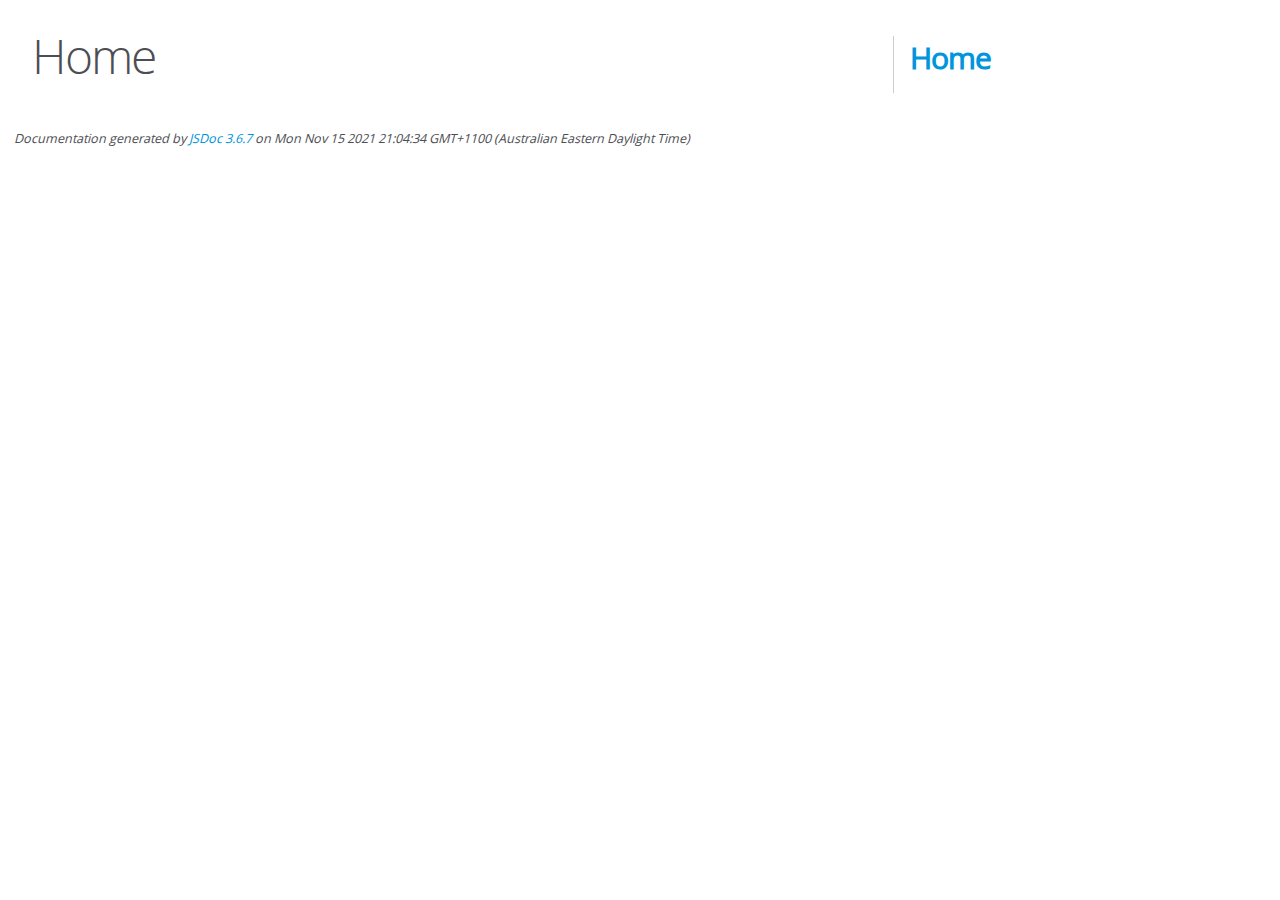
<file: ClientSideScriptingAssessmentShuoweiLi/out/index.html>
<!DOCTYPE html>
<html lang="en">
<head>
    <meta charset="utf-8">
    <title>JSDoc: Home</title>

    <script src="scripts/prettify/prettify.js"> </script>
    <script src="scripts/prettify/lang-css.js"> </script>
    <!--[if lt IE 9]>
      <script src="//html5shiv.googlecode.com/svn/trunk/html5.js"></script>
    <![endif]-->
    <link type="text/css" rel="stylesheet" href="styles/prettify-tomorrow.css">
    <link type="text/css" rel="stylesheet" href="styles/jsdoc-default.css">
</head>

<body>

<div id="main">

    <h1 class="page-title">Home</h1>

    



    


    <h3> </h3>










    









</div>

<nav>
    <h2><a href="index.html">Home</a></h2>
</nav>

<br class="clear">

<footer>
    Documentation generated by <a href="https://github.com/jsdoc/jsdoc">JSDoc 3.6.7</a> on Mon Nov 15 2021 21:04:34 GMT+1100 (Australian Eastern Daylight Time)
</footer>

<script> prettyPrint(); </script>
<script src="scripts/linenumber.js"> </script>
</body>
</html>
</file>
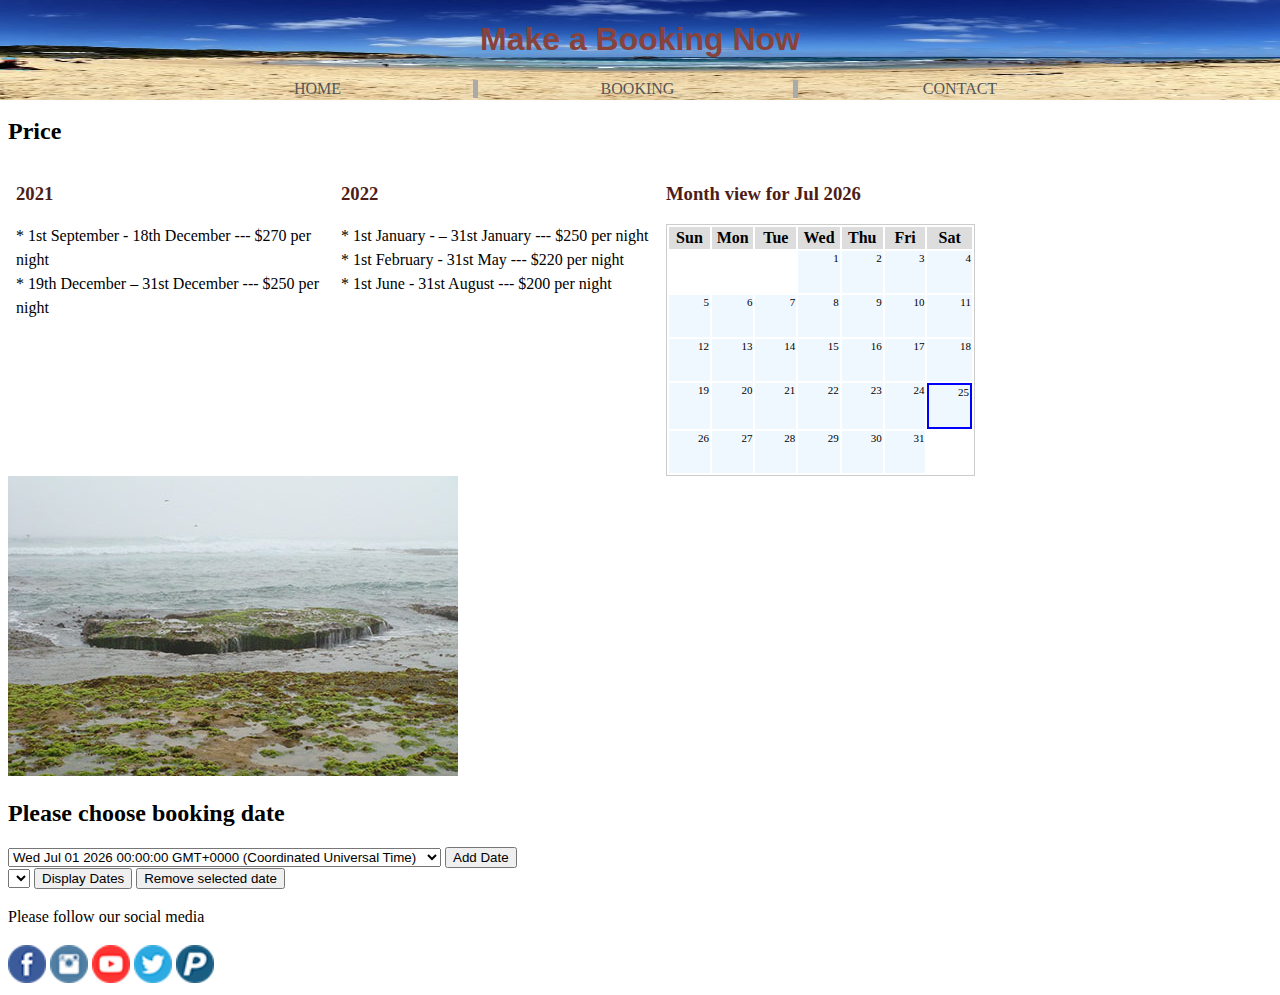
<file: ClientSideScriptingAssessmentShuoweiLi/BookingPage.html>
﻿<!DOCTYPE html>
<html>

<head>
    <meta charset="utf-8" />
    <link rel="stylesheet" type="text/css" href="Scenario.css" />
    <title>BookingPage</title>
    <style>
        article {
            display: flex;
        }
    </style>
    <style>
        body {
            width: 320;
            height: 480;
            margin: 20, auto;
        }

        #calWrapper {
            width: 100%;
            margin: 0 5;
            border: 1px solid #ccc;
        }

        .dayCell {
            width: 40px;
            height: 40px;
            font-size: 11px;
            vertical-align: top;
            text-align: right;
            background-color: aliceblue;
        }

        .dayHeader {
            width: 40px;
            height: 20px;
            background-color: #ddd;
        }

        .today {
            border: 2px solid blue;
        }

        .picked {
            border: 2px solid red;
        }
    </style>
</head>

<body>
    <div>
        <header>
            <h1>Make a Booking Now</h1>
        </header>
    </div>
    <header>
        <nav>
            <ul>
                <li id="homePageLink"><a href="homePage.html">Home</a></li>
                <li id="BookingPageLink"><a href="BookingPage.html">Booking</a></li>
                <li id="ContactPagetPageLink"><a href="ContactPage.html">Contact</a></li>
            </ul>
        </nav>
    </header>

    <div>
        <h2>Price</h2>
        <div class="quarter">
            <h3>
                2021
            </h3>
            <p>
                * 1st September - 18th December --- $270 per night <br />
                * 19th December – 31st December --- $250 per night <br />
            </p>
        </div>
        <div class="quarter">
            <h3>2022 </h3>
            <p>
                * 1st January - – 31st January --- $250 per night <br />
                * 1st February - 31st May --- $220 per night <br />
                * 1st June - 31st August --- $200 per night <br />
            </p>
        </div>
        <div class="quarter">
            <h3>Month view for <span id="dateHolder" /></h3>

            <table id="calWrapper">
            </table>
        </div>
        <div>
            <img src="wwwroot/image/ocean_beach_2.jpg" alt="choose us">
        </div>
        <div>
            <h2>Please choose booking date</h2>

            <select id="myDropdown"></select>
            <button onclick="addDate()">Add Date</button>
            <br />
            <select id="myDropdown2"></select>
            <button onclick="displayDates()">Display Dates</button>
            <button onclick="removeDate()">Remove selected date</button>
            <p id="demo"></p>
        </div>

    </div>
    <script type="text/javascript">function replyClick(clicked_id) {
            var ele = document.getElementById(clicked_id);
            if (ele.classList.contains('picked')) {
                ele.classList.remove("picked")
            } else {
                ele.classList.add("picked")
            }
        }

        (function () {
            var today = new Date();
            var month, day, year, firstDay;
            month = today.getMonth();
            day = today.getDate();
            year = today.getFullYear();

            firstDay = new Date(year, month, 1);

            var months = ["Jan", "Feb", "Mar", "Apr", "May", "Jun", "Jul", "Aug", "Sep", "Oct", "Nov", "Dec"];
            var days = ["Sun", "Mon", "Tue", "Wed", "Thu", "Fri", "Sat"];

            function displayDate() {
                var holder = document.getElementById("dateHolder");
                holder.innerText = months[month] + ' ' + year;
            }

            function createDayHeaders() {
                var wrapper = document.getElementById("calWrapper");
                var row = document.createElement("tr");
                for (var i = 0; i < days.length; i++) {
                    var el = document.createElement("th");
                    el.setAttribute("class", "dayHeader");
                    el.innerText = days[i];
                    row.appendChild(el);
                }
                wrapper.appendChild(row);
            }



            function createDayCells() {
                var dayOne = firstDay.getDay();
                var iDay = 0;
                var wrapper = document.getElementById("calWrapper");
                var lastDay = new Date(year, month + 1, 0).getDate();

                j = 0;
                while (iDay < lastDay) {
                    var row = document.createElement("tr");

                    for (var i = 0; i < days.length; i++) {

                        var el = document.createElement("td");

                        if (dayOne === i || iDay > 0) {
                            if (day === iDay)
                                el.setAttribute("class", "dayCell today");
                            else
                                el.setAttribute("class", "dayCell");
                            el.setAttribute("id", "day" + j);
                            el.setAttribute("onClick", "replyClick(this.id)");

                            if (iDay < lastDay)
                                iDay++;
                            else
                                break;
                            el.innerText = iDay;
                        }
                        row.appendChild(el);
                        j++;
                    }
                    wrapper.appendChild(row);
                }

            }

            displayDate(today);
            createDayHeaders();
            createDayCells();
        })();</script>
    <script type="text/javascript" src="BookingJs.js"></script>
    <footer>
        <p id="end">Please follow our social media</p>
        <img src="wwwroot/image/facebook_small.png" alt="Facebook" style="width:3%" />
        <img src="wwwroot/image/instagram_small.png" alt="Instagram" style="width:3%" />
        <img src="wwwroot/image/youtube-variation_small.png" alt="youtube" style="width:3%" />
        <img src="wwwroot/image/twitter_small.png" alt="twitter" style="width:3%" />
        <img src="wwwroot/image/paypal_small.png" alt="paypal" style="width:3%" />
    </footer>

</body>

</html>
</file>
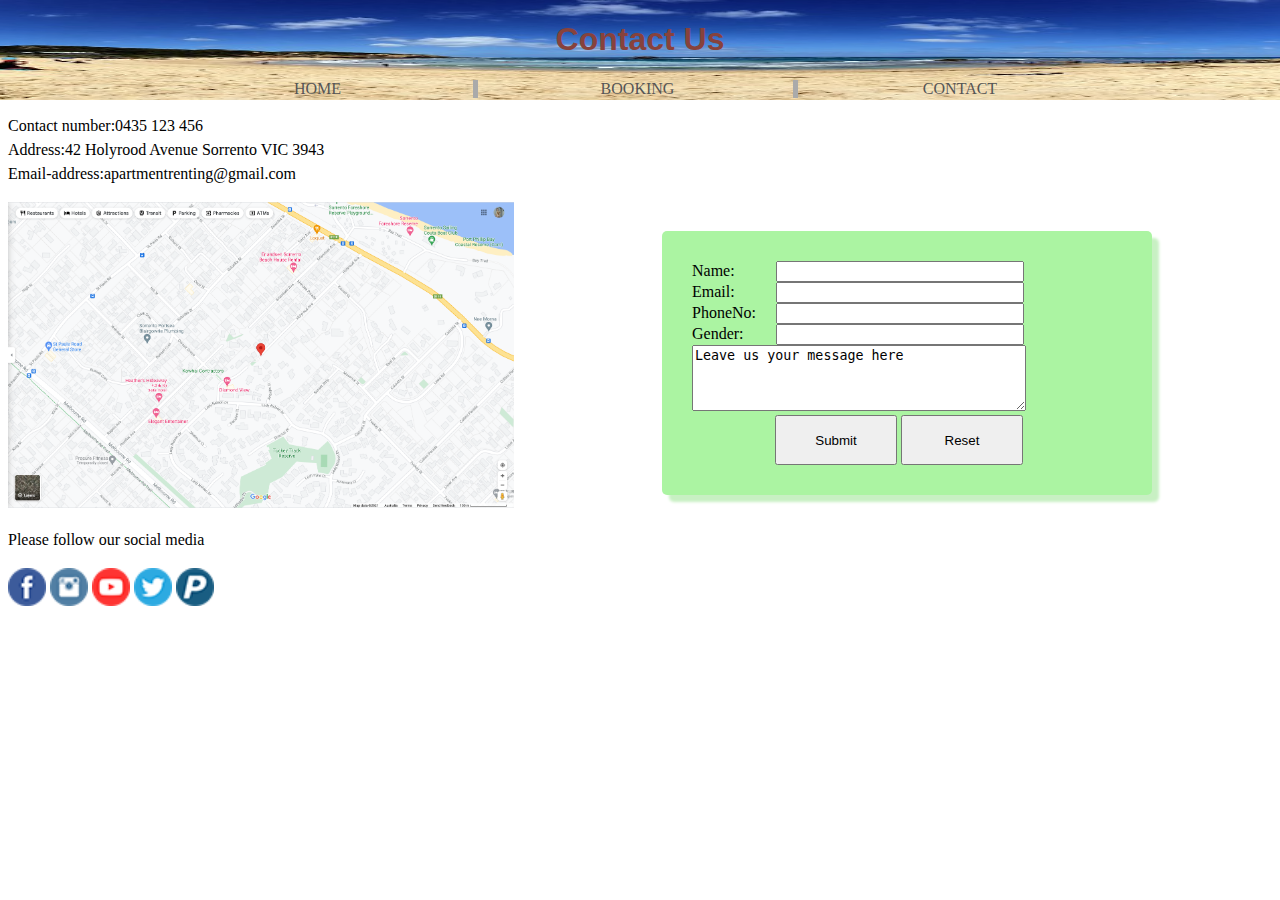
<file: ClientSideScriptingAssessmentShuoweiLi/ContactPage.html>
﻿<!DOCTYPE html>
<html>

<head>
    <meta charset="utf-8" />
    <link rel="stylesheet" type="text/css" href="Scenario.css" />
    <title>contact Page</title>
    <style>

        form {
            float: right;
            position: absolute;
            right: 10%;
            bottom: 45%;
        }

        form {
            width: 430px;
            margin: 0 auto;
            background-color: #abf4a2;
            border：10px;
            border-radius: 5px;
            padding: 30px;
            box-shadow: 7px 7px 3px #c8f0c3;
        }

        label {
            display: inline-block;
            width: 80px;
        }

        input {
            width: 240px;
        }

            input[type=submit],
            input[type=reset] {
                width: 122px;
                height: 50px;
            }

            input[type=submit] {
                margin-left: 83px;
            }

            input:focus {
                background-color: #e0f4f3;
            }
    </style>
</head>

<body>
    <div>
        <header>
            <h1>Contact Us</h1>
        </header>
    </div>
    <header>
        <nav>

            <ul>
                <li id="homePageLink"><a href="homePage.html">Home</a></li>
                <li id="BookingPageLink"><a href="BookingPage.html">Booking</a></li>
                <li id="ContactPagetPageLink"><a href="ContactPage.html">Contact</a></li>
            </ul>

        </nav>
    </header>

    <p id="p1">
        Contact number:0435 123 456<br />Address:42 Holyrood Avenue Sorrento VIC
        3943<br />Email-address:apartmentrenting@gmail.com
    </p>
    <img src="wwwroot/image/Address.png" alt="map" style="width:40%">

    
    <form action="ThankyouPage.html" method="get" id="contactForm">
        <label id="lblName" for="txtName">Name:</label>
        <input id="txtName" type="text" class="valid" /><span id="txtName_Help"></span>
        <br />
        <label id="lblEmail" for="txtEmail">Email:</label>
        <input id="txtEmail" type="text" class="valid" /><span id="txtEmail_Help"></span>
        <br />
        <label id="lblPhone" for="txtPhone">PhoneNo:</label>
        <input id="txtPhone" type="text" class="valid" /><span id="txtPhone_Help"></span>
        <br />
        <label for="txtGender">Gender:</label>
        <input id="txtGender" type="text" list="Gender" /><span id="txtGender_Help"></span>
        <datalist id="Gender">
            <option value="Male"></option>
            <option value="Female"></option>
        </datalist>
        <br />
        
        <textarea id="txtLeaveMes" rows="4" cols="39" name="comment">Leave us your message here</textarea><span id="txtLeaveMes_Help"></span><br />

        <input type="submit" />
        <input type="reset" />
    </form>
    <script type="text/javascript" src="ValidateJs.js"></script>
    <footer>
        <p id="end">Please follow our social media</p>
        <img src="wwwroot/image/facebook_small.png" alt="Facebook" style="width:3%" />
        <img src="wwwroot/image/instagram_small.png" alt="Instagram" style="width:3%" />
        <img src="wwwroot/image/youtube-variation_small.png" alt="youtube" style="width:3%" />
        <img src="wwwroot/image/twitter_small.png" alt="twitter" style="width:3%" />
        <img src="wwwroot/image/paypal_small.png" alt="paypal" style="width:3%" />
    </footer>
</body>

</html>
</file>
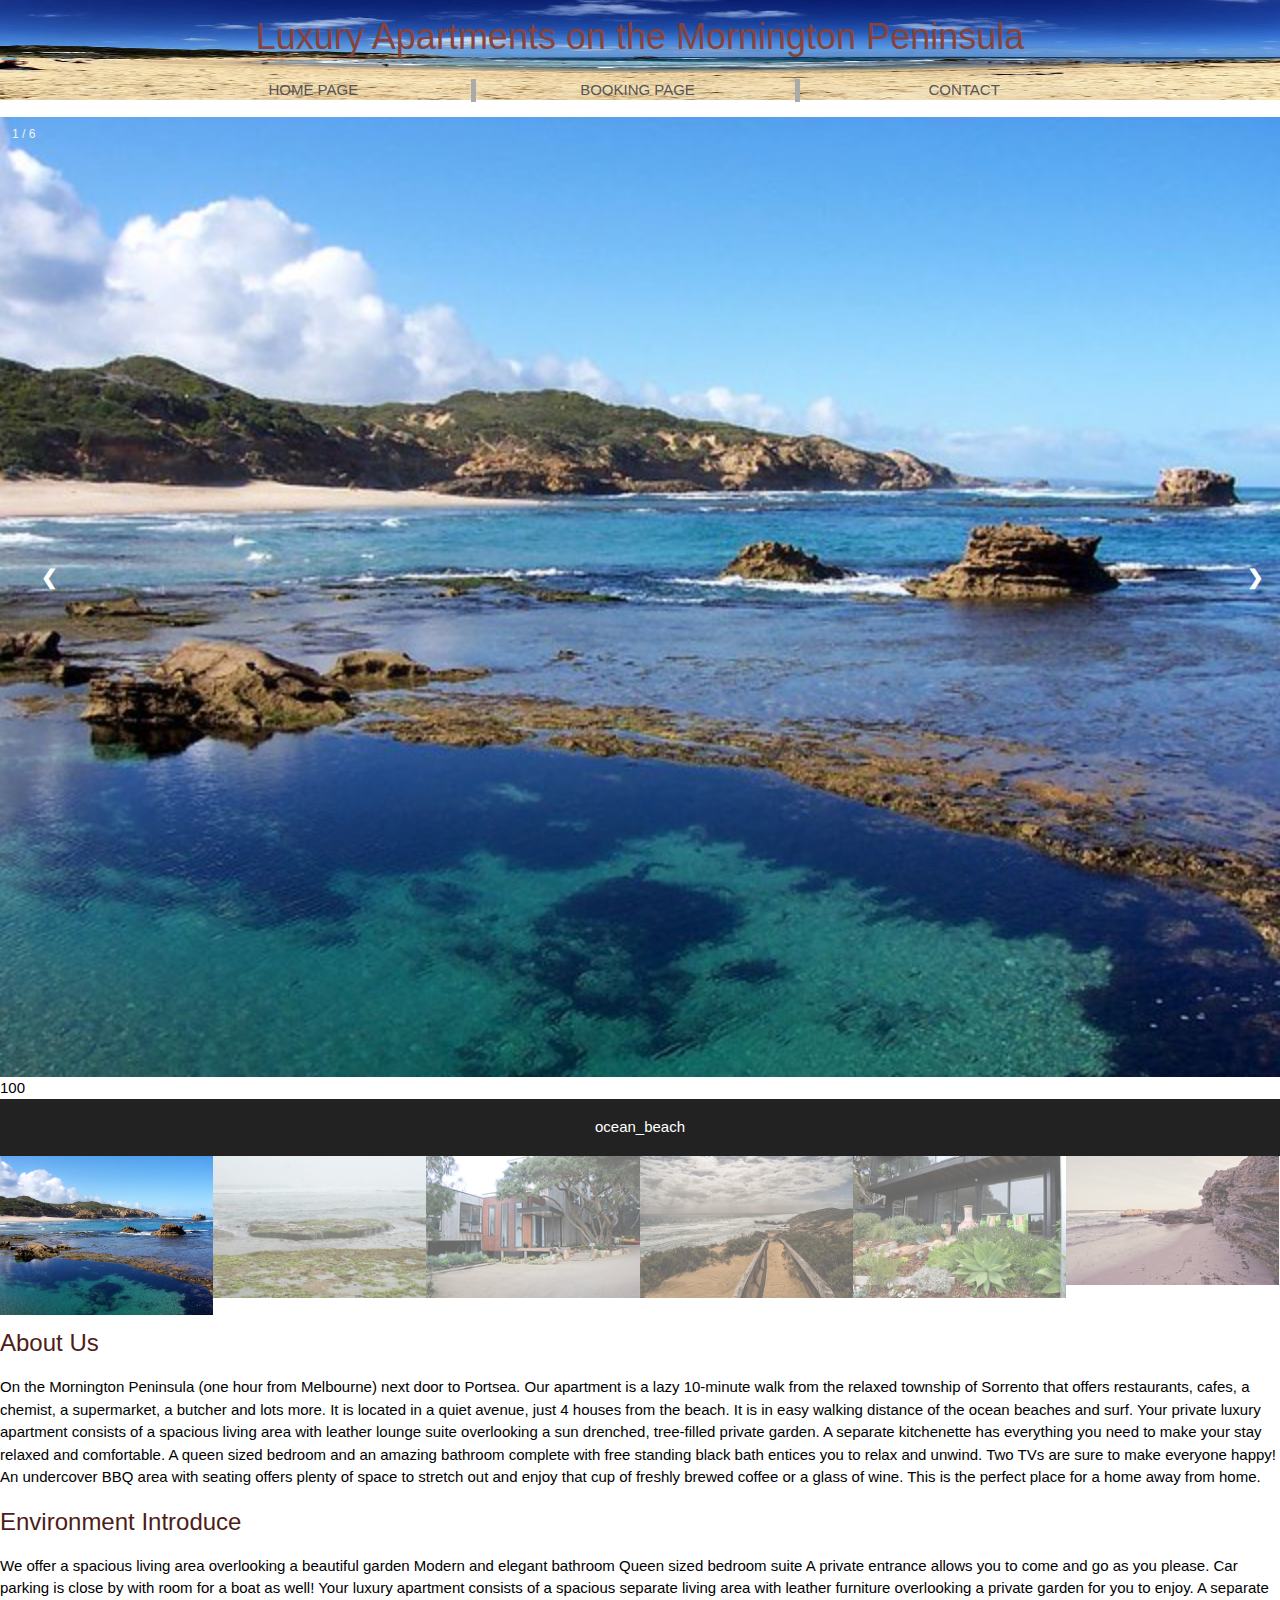
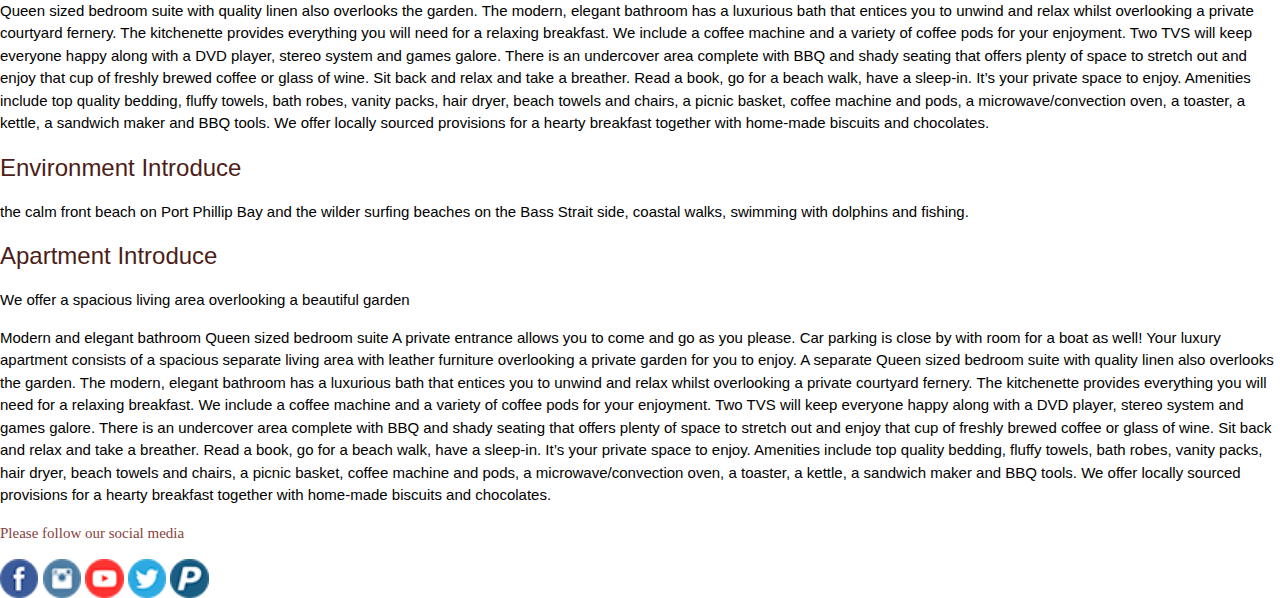
<file: ClientSideScriptingAssessmentShuoweiLi/HomePage.html>
﻿<!DOCTYPE html>
<html lang="en">
<head>
    <meta charset="utf-8" />
    <title>HomePage</title>
    <link rel="stylesheet" type="text/css" href="Scenario.css" />
    <link rel="stylesheet" type="text/css" href="https://www.w3schools.com/w3css/4/w3.css" />
    <link rel="stylesheet" type="text/css" href="SlideshowGalleryCss.css"/>
    
    <style>
        body {
        }
        #end {
            font-family: trial;
            color: #87423c;
            
        }
        <footer>{
            clear :left;
        }
        h1 {
            text-align: center;
            color: #87423c;
        }
    </style>

</head>
<body>

    <div>
        <header>
            <h1>Luxury Apartments on the Mornington Peninsula</h1>
        </header>
    </div>
    <header>
        <nav>

            <ul>
                <li id="homePageLink"><a href="homePage.html">Home page</a></li>
                <li id="BookingPageLink"><a href="BookingPage.html">Booking Page</a></li>
                <li id="ContactPagetPageLink"><a href="ContactPage.html">Contact</a></li>
            </ul>

        </nav>
    </header>
    <div class="container">

        <!-- Full-width images with number text -->
        <div class="mySlides">
            <div class="numbertext">1 / 6</div>
            <img src="wwwroot/image/ocean_beach3.jpg" alt="choose us" style="width:100%">
        </div>

        <div class="mySlides">
            <div class="numbertext">2 / 6</div>
            <img src="wwwroot/image/ocean_beach_2.jpg" alt="choose us" style="width: 100%">
        </div>

        <div class="mySlides">
            <div class="numbertext">3 / 6</div>
            <img src="wwwroot/image/apartment_front.jpg" alt="choose us" style="width: 100% ">
        </div>

        <div class="mySlides">
            <div class="numbertext">4 / 6</div>
            <img src="wwwroot/image/back_beach_sorrento.jpg" alt="choose us" style="width: 100% ">
        </div>100

        <div class="mySlides">
            <div class="numbertext">5 / 6</div>
            <img src="wwwroot/image/apartment_garden.jpg" alt="choose us" style="width: 100% ">
        </div>

        <div class="mySlides">
            <div class="numbertext">6 / 6</div>
            <img src="wwwroot/image/ocean_beach.jpg" alt="choose us" style="width: 100%">
        </div>

        <!-- Next and previous buttons -->
        <a class="prev" onclick="plusSlides(-1)">&#10094;</a>
        <a class="next" onclick="plusSlides(1)">&#10095;</a>

        <!-- Image text -->
        <div class="caption-container">
            <p id="caption"></p>
        </div>

        <!-- Thumbnail images -->
        <div class="row">
            <div class="column">
                <img class="demo cursor" src="wwwroot/image/ocean_beach3.jpg" style="width:100%" onclick="currentSlide(1)" alt="ocean_beach">
            </div>
            <div class="column">
                <img class="demo cursor" src="wwwroot/image/ocean_beach_2.jpg" style="width:100%" onclick="currentSlide(2)" alt="ocean_beach">
            </div>
            <div class="column">
                <img class="demo cursor" src="wwwroot/image/apartment_front.jpg" style="width:100%" onclick="currentSlide(3)" alt="apartment_front">
            </div>
            <div class="column">
                <img class="demo cursor" src="wwwroot/image/back_beach_sorrento.jpg" style="width:100%" onclick="currentSlide(4)" alt="back_beach_sorrento">
            </div>
            <div class="column">
                <img class="demo cursor" src="wwwroot/image/apartment_garden.jpg" style="width:100%" onclick="currentSlide(5)" alt="apartment_garden">
            </div>
            <div class="column">
                <img class="demo cursor" src="wwwroot/image/ocean_beach.jpg" style="width:100%" onclick="currentSlide(6)" alt="ocean_beach">
            </div>
        </div>
    </div>
    <div>
        <h3>
            About Us
        </h3>
        <p>
            On the Mornington Peninsula (one hour from Melbourne) next door to Portsea.
            Our apartment is a lazy 10-minute walk from the relaxed township of Sorrento that offers restaurants, cafes, a chemist, a supermarket, a butcher and lots more. It is located in a quiet avenue, just 4 houses from the beach. It is in easy walking distance of the ocean beaches and surf.
            Your private luxury apartment consists of a spacious living area with leather lounge suite overlooking a sun drenched, tree-filled private garden.
            A separate kitchenette has everything you need to make your stay relaxed and comfortable. A queen sized bedroom and an amazing bathroom complete with free standing black bath entices you to relax and unwind.
            Two TVs are sure to make everyone happy!  An undercover BBQ area with seating offers plenty of space to stretch out and enjoy that cup of freshly brewed coffee or a glass of wine.
            This is the perfect place for a home away from home.

        </p>
    </div>
    <div>
        <h3>
            Environment Introduce
        </h3>
        <p>
            We offer a spacious living area overlooking a beautiful garden

            Modern and elegant bathroom
            Queen sized bedroom suite
            A private entrance allows you to come and go as you please.
            Car parking is close by with room for a boat as well!
            Your luxury apartment consists of a spacious separate living area with leather furniture overlooking a private garden for you to enjoy.
            A separate Queen sized bedroom suite with quality linen also overlooks the garden. The modern, elegant bathroom has a luxurious bath that entices you to unwind and relax whilst overlooking a private courtyard fernery.
            The kitchenette provides everything you will need for a relaxing breakfast. We include a coffee machine and a variety of coffee pods for your enjoyment. Two TVS will keep everyone happy along with a DVD player, stereo system and games galore.
            There is an undercover area complete with BBQ and shady seating that offers plenty of space to stretch out and enjoy that cup of freshly brewed coffee or glass of wine.
            Sit back and relax and take a breather. Read a book, go for a beach walk, have a sleep-in. It’s your private space to enjoy.
            Amenities include top quality bedding, fluffy towels, bath robes, vanity packs, hair dryer, beach towels and chairs, a picnic basket, coffee machine and pods, a microwave/convection oven, a toaster, a kettle, a sandwich maker and BBQ tools.
            We offer locally sourced provisions for a hearty breakfast together with home-made biscuits and chocolates.
        </p>
    </div>
    <div>
        <h3>
            Environment Introduce
        </h3>
        <p>
            the calm front beach on Port Phillip Bay and the wilder surfing beaches on the Bass Strait side, coastal walks, swimming with dolphins and fishing.
        </p>
    </div>
    <div>
        <h3>
            Apartment Introduce
        </h3>
        <p>
            We offer a spacious living area overlooking a beautiful garden
        </p>
    </div>
    <div>
    Modern and elegant bathroom
    Queen sized bedroom suite
    A private entrance allows you to come and go as you please.
    Car parking is close by with room for a boat as well!
    Your luxury apartment consists of a spacious separate living area with leather furniture overlooking a private garden for you to enjoy.
    A separate Queen sized bedroom suite with quality linen also overlooks the garden. The modern, elegant bathroom has a luxurious bath that entices you to unwind and relax whilst overlooking a private courtyard fernery.
    The kitchenette provides everything you will need for a relaxing breakfast. We include a coffee machine and a variety of coffee pods for your enjoyment. Two TVS will keep everyone happy along with a DVD player, stereo system and games galore.
    There is an undercover area complete with BBQ and shady seating that offers plenty of space to stretch out and enjoy that cup of freshly brewed coffee or glass of wine.
    Sit back and relax and take a breather. Read a book, go for a beach walk, have a sleep-in. It’s your private space to enjoy.
    Amenities include top quality bedding, fluffy towels, bath robes, vanity packs, hair dryer, beach towels and chairs, a picnic basket, coffee machine and pods, a microwave/convection oven, a toaster, a kettle, a sandwich maker and BBQ tools.
    We offer locally sourced provisions for a hearty breakfast together with home-made biscuits and chocolates.  
    
    </div>
        <script>var slideIndex = 1;
            showSlides(slideIndex);

            // Next/previous controls
            function plusSlides(n) {
                showSlides(slideIndex += n);
            }

            // Thumbnail image controls
            function currentSlide(n) {
                showSlides(slideIndex = n);
            }

            function showSlides(n) {
                var i;
                var slides = document.getElementsByClassName("mySlides");
                var dots = document.getElementsByClassName("demo");
                var captionText = document.getElementById("caption");
                if (n > slides.length) { slideIndex = 1 }
                if (n < 1) { slideIndex = slides.length }
                for (i = 0; i < slides.length; i++) {
                    slides[i].style.display = "none";
                }
                for (i = 0; i < dots.length; i++) {
                    dots[i].className = dots[i].className.replace(" active", "");
                }
                slides[slideIndex - 1].style.display = "block";
                dots[slideIndex - 1].className += " active";
                captionText.innerHTML = dots[slideIndex - 1].alt;
            }</script>
    </div>

    <footer>
        <p id="end">Please follow our social media</p>
        <img src="wwwroot/image/facebook_small.png" alt="Facebook" style="width:3%" />
        <img src="wwwroot/image/instagram_small.png" alt="Instagram" style="width:3%" />
        <img src="wwwroot/image/youtube-variation_small.png" alt="youtube" style="width:3%" />
        <img src="wwwroot/image/twitter_small.png" alt="twitter" style="width:3%" />
        <img src="wwwroot/image/paypal_small.png" alt="paypal" style="width:3%" />
    </footer>
</body>
</html>
</file>
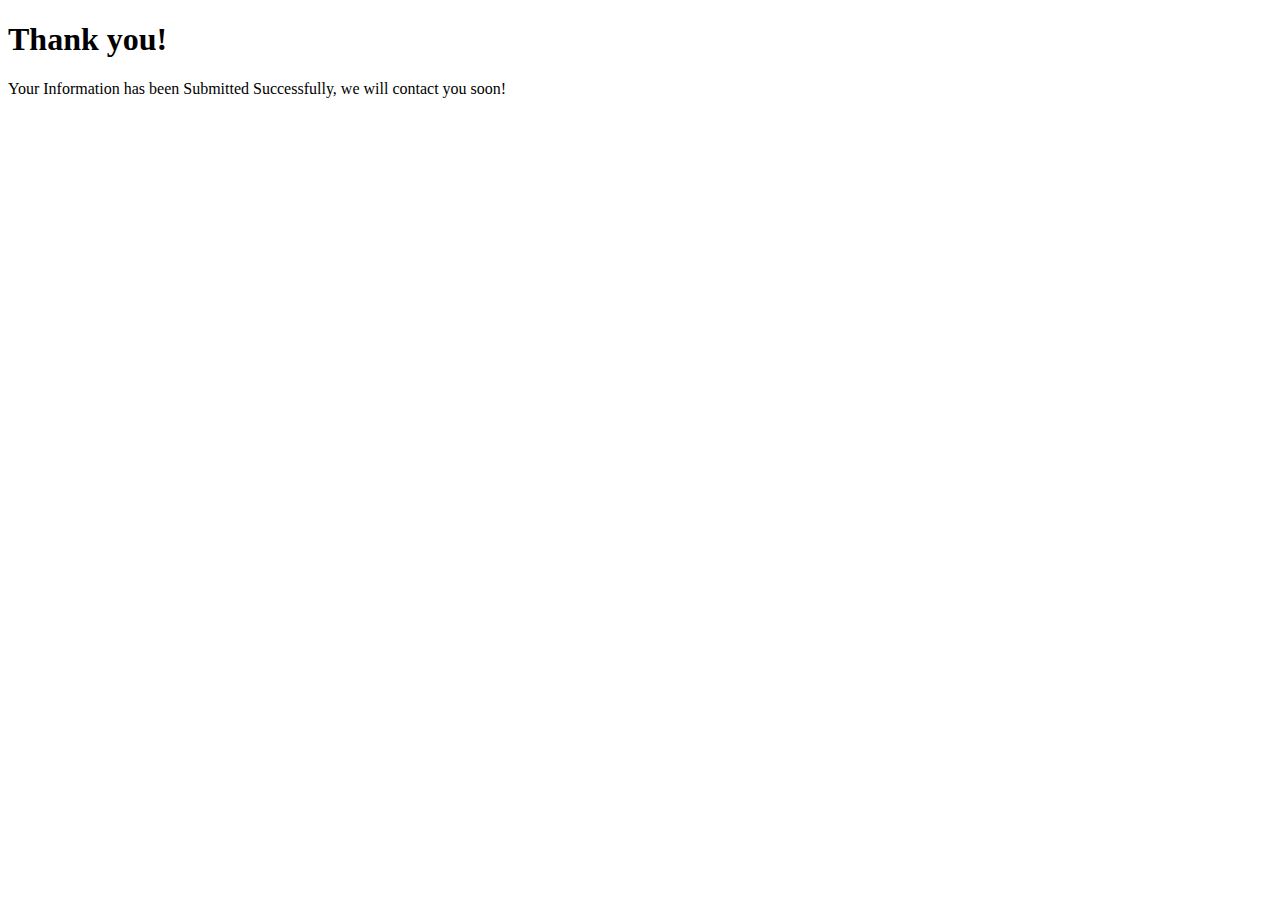
<file: ClientSideScriptingAssessmentShuoweiLi/ThankYouPage.html>
﻿<!DOCTYPE html>
<html>
<head>
    <meta charset="utf-8" />
    <title>ThankyouPage</title>
</head>
<body>
    <header>
        <h1>Thank you!</h1>
    </header>
    <main>
        <p>Your Information has been Submitted Successfully, we will contact you soon!</p>
    </main>
</body>
</html>
</file>
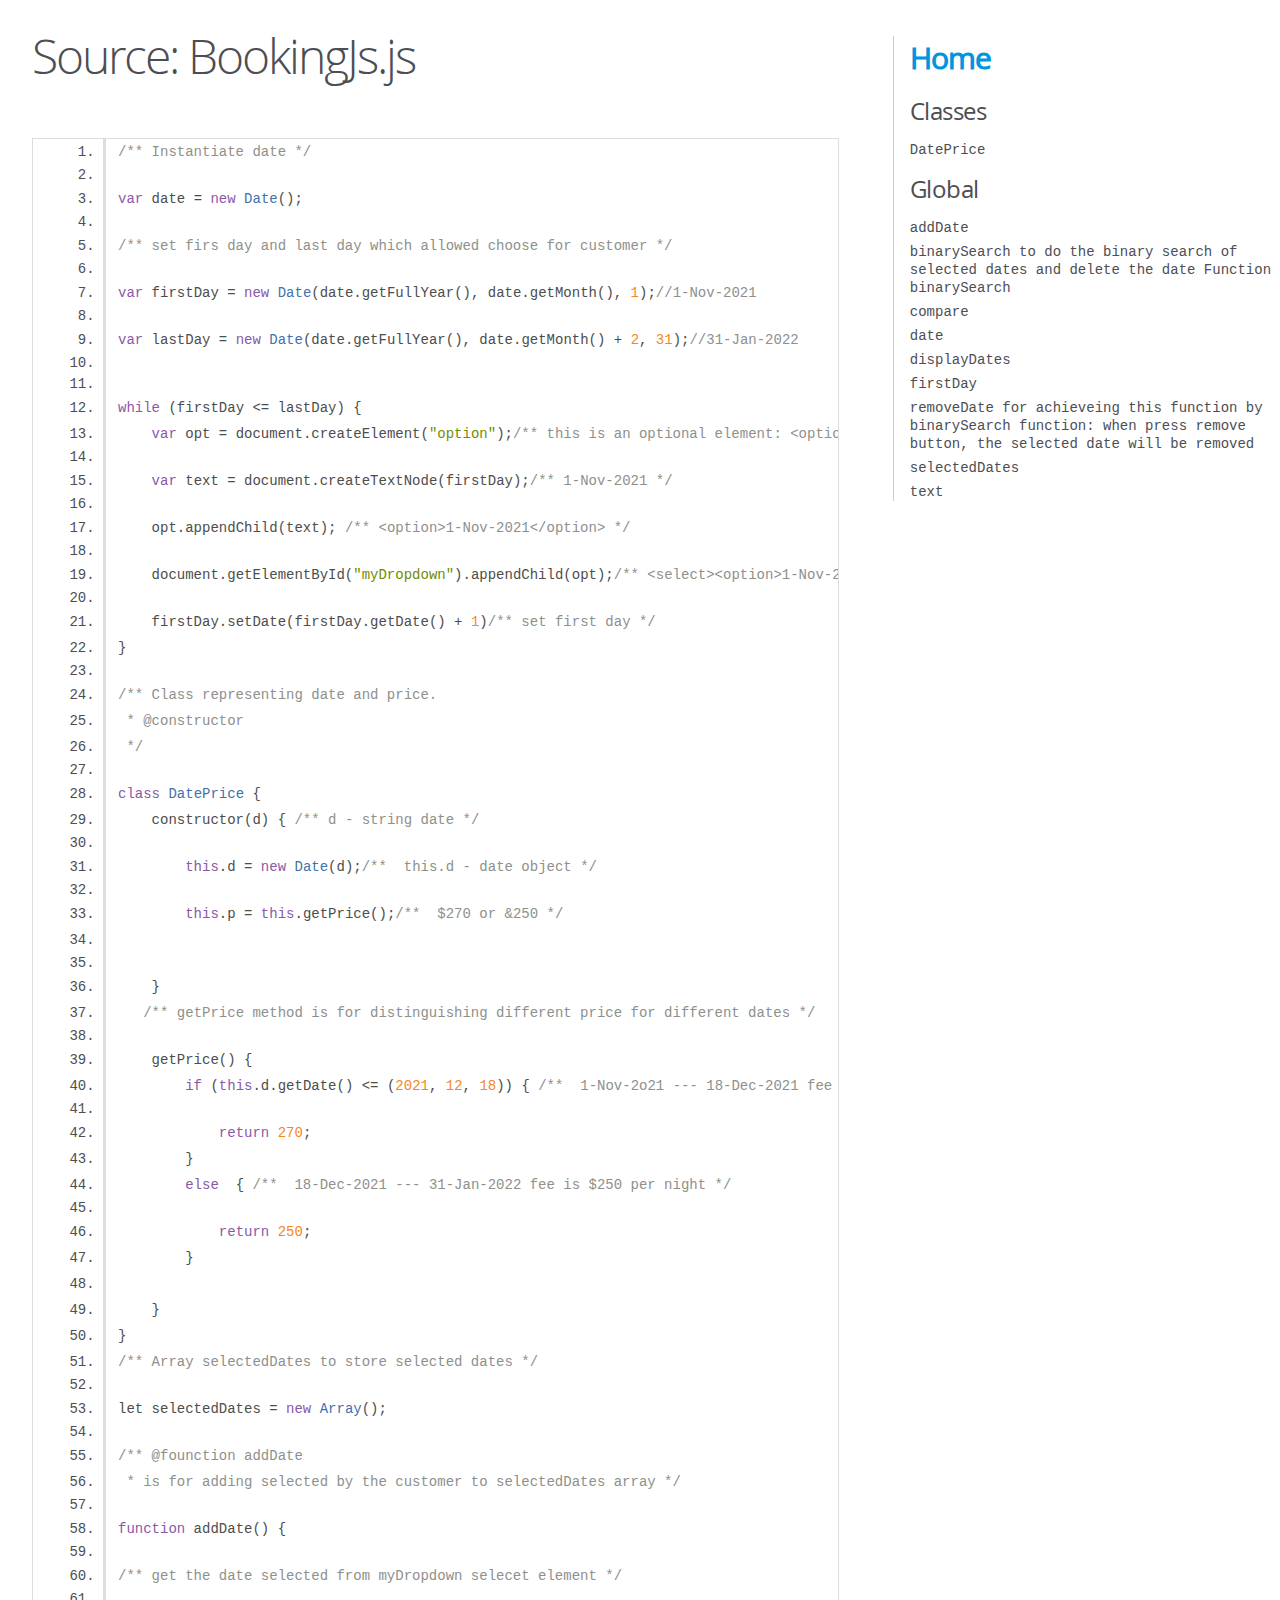
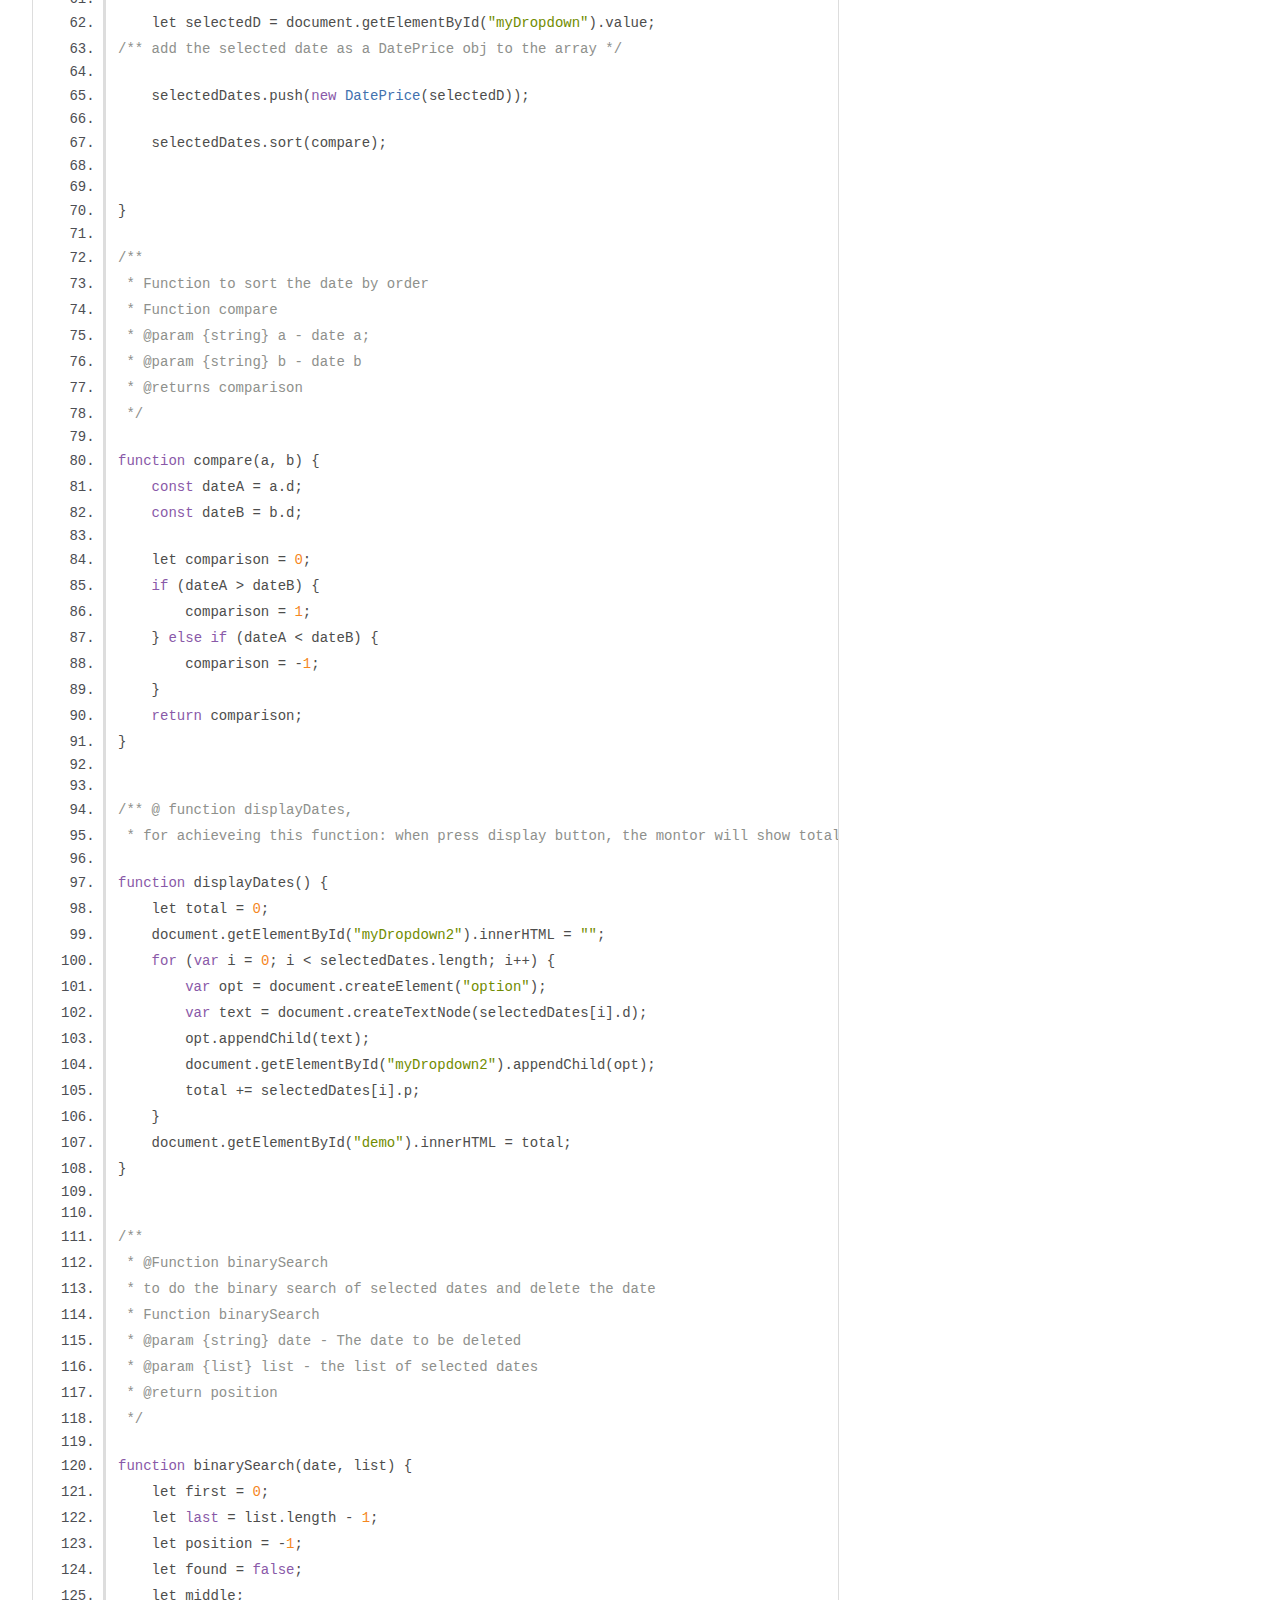
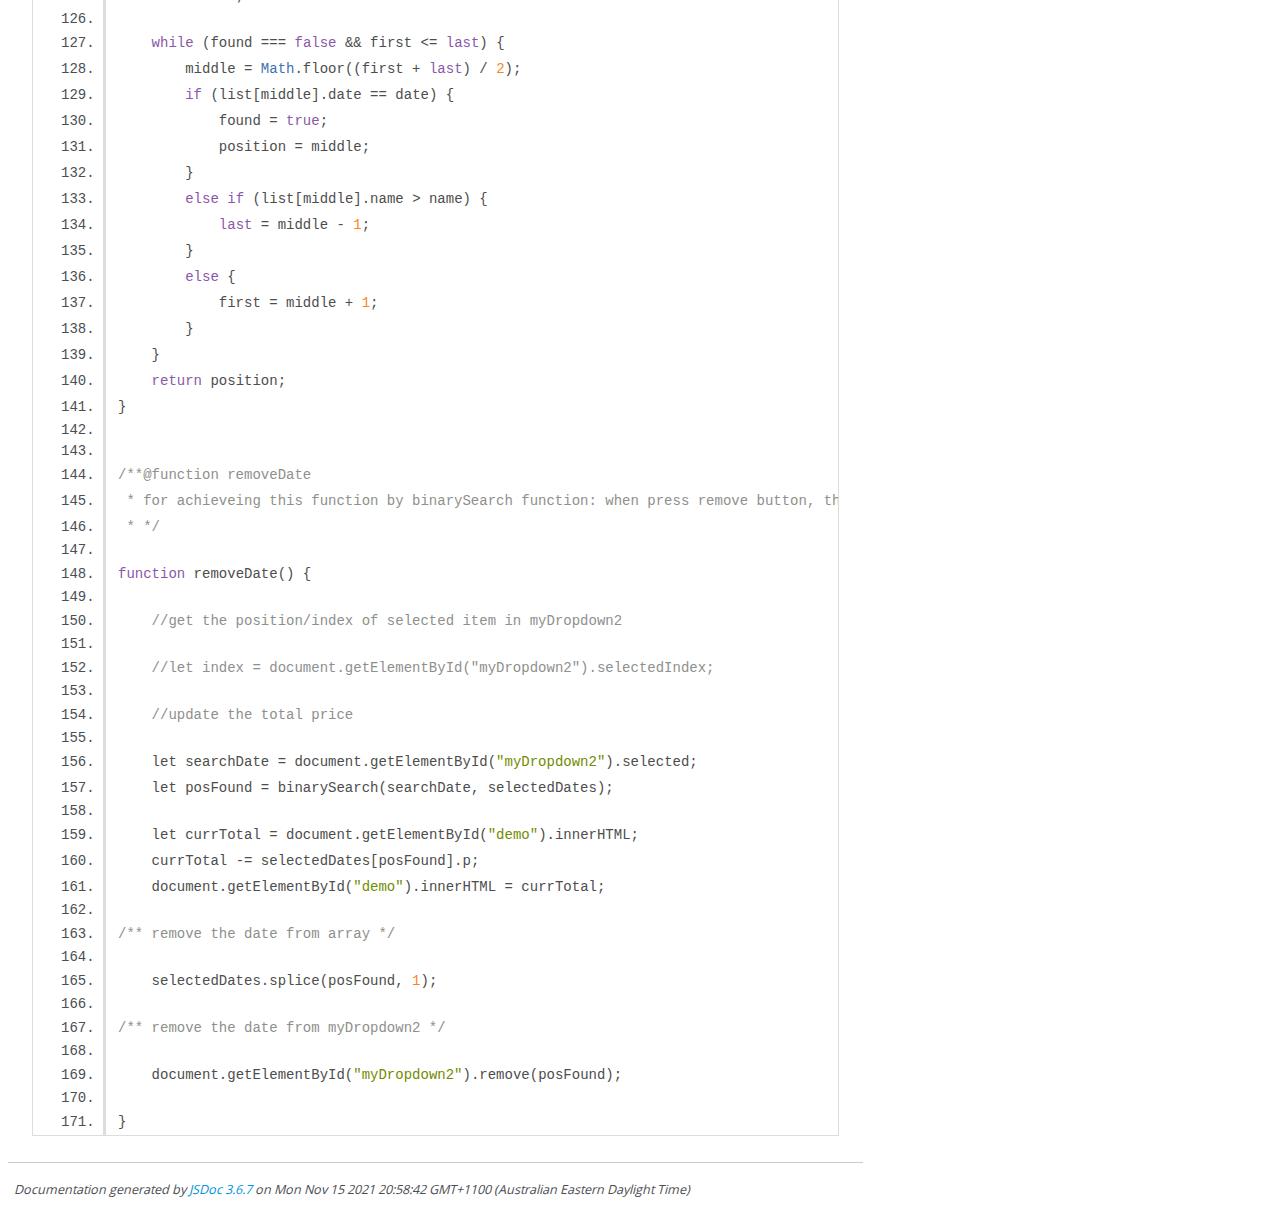
<file: ClientSideScriptingAssessmentShuoweiLi/out/BookingJs.js.html>
<!DOCTYPE html>
<html lang="en">
<head>
    <meta charset="utf-8">
    <title>JSDoc: Source: BookingJs.js</title>

    <script src="scripts/prettify/prettify.js"> </script>
    <script src="scripts/prettify/lang-css.js"> </script>
    <!--[if lt IE 9]>
      <script src="//html5shiv.googlecode.com/svn/trunk/html5.js"></script>
    <![endif]-->
    <link type="text/css" rel="stylesheet" href="styles/prettify-tomorrow.css">
    <link type="text/css" rel="stylesheet" href="styles/jsdoc-default.css">
</head>

<body>

<div id="main">

    <h1 class="page-title">Source: BookingJs.js</h1>

    



    
    <section>
        <article>
            <pre class="prettyprint source linenums"><code>﻿/** Instantiate date */

var date = new Date();

/** set firs day and last day which allowed choose for customer */

var firstDay = new Date(date.getFullYear(), date.getMonth(), 1);//1-Nov-2021

var lastDay = new Date(date.getFullYear(), date.getMonth() + 2, 31);//31-Jan-2022


while (firstDay &lt;= lastDay) {
    var opt = document.createElement("option");/** this is an optional element: &lt;option>&lt;/option> */

    var text = document.createTextNode(firstDay);/** 1-Nov-2021 */

    opt.appendChild(text); /** &lt;option>1-Nov-2021&lt;/option> */ 

    document.getElementById("myDropdown").appendChild(opt);/** &lt;select>&lt;option>1-Nov-2021&lt;/option>&lt;/select> */

    firstDay.setDate(firstDay.getDate() + 1)/** set first day */
}

/** Class representing date and price.
 * @constructor
 */

class DatePrice {
    constructor(d) { /** d - string date */

        this.d = new Date(d);/**  this.d - date object */

        this.p = this.getPrice();/**  $270 or &amp;250 */
        

    }
   /** getPrice method is for distinguishing different price for different dates */

    getPrice() {
        if (this.d.getDate() &lt;= (2021, 12, 18)) { /**  1-Nov-2o21 --- 18-Dec-2021 fee is: $270 per night */

            return 270;
        }
        else  { /**  18-Dec-2021 --- 31-Jan-2022 fee is $250 per night */

            return 250;
        }
        
    }
}
/** Array selectedDates to store selected dates */

let selectedDates = new Array();

/** @founction addDate
 * is for adding selected by the customer to selectedDates array */

function addDate() {

/** get the date selected from myDropdown selecet element */

    let selectedD = document.getElementById("myDropdown").value;
/** add the selected date as a DatePrice obj to the array */

    selectedDates.push(new DatePrice(selectedD));

    selectedDates.sort(compare);


}

/**
 * Function to sort the date by order
 * Function compare
 * @param {string} a - date a;
 * @param {string} b - date b
 * @returns comparison
 */

function compare(a, b) {
    const dateA = a.d;
    const dateB = b.d;

    let comparison = 0;
    if (dateA > dateB) {
        comparison = 1;
    } else if (dateA &lt; dateB) {
        comparison = -1;
    }
    return comparison;
}


/** @ function displayDates,
 * for achieveing this function: when press display button, the montor will show total price */

function displayDates() {
    let total = 0;
    document.getElementById("myDropdown2").innerHTML = "";
    for (var i = 0; i &lt; selectedDates.length; i++) {
        var opt = document.createElement("option");
        var text = document.createTextNode(selectedDates[i].d);
        opt.appendChild(text);
        document.getElementById("myDropdown2").appendChild(opt);
        total += selectedDates[i].p;
    }
    document.getElementById("demo").innerHTML = total;
}


/**
 * @Function binarySearch
 * to do the binary search of selected dates and delete the date
 * Function binarySearch
 * @param {string} date - The date to be deleted
 * @param {list} list - the list of selected dates
 * @return position
 */

function binarySearch(date, list) {
    let first = 0;
    let last = list.length - 1;
    let position = -1;
    let found = false;
    let middle;

    while (found === false &amp;&amp; first &lt;= last) {
        middle = Math.floor((first + last) / 2);
        if (list[middle].date == date) {
            found = true;
            position = middle;
        }
        else if (list[middle].name > name) {
            last = middle - 1;
        }
        else {
            first = middle + 1;
        }
    }
    return position;
}


/**@function removeDate
 * for achieveing this function by binarySearch function: when press remove button, the selected date will be removed
 * */

function removeDate() {

    //get the position/index of selected item in myDropdown2

    //let index = document.getElementById("myDropdown2").selectedIndex;

    //update the total price

    let searchDate = document.getElementById("myDropdown2").selected;
    let posFound = binarySearch(searchDate, selectedDates);

    let currTotal = document.getElementById("demo").innerHTML;
    currTotal -= selectedDates[posFound].p;
    document.getElementById("demo").innerHTML = currTotal;

/** remove the date from array */

    selectedDates.splice(posFound, 1);

/** remove the date from myDropdown2 */

    document.getElementById("myDropdown2").remove(posFound);

}</code></pre>
        </article>
    </section>




</div>

<nav>
    <h2><a href="index.html">Home</a></h2><h3>Classes</h3><ul><li><a href="DatePrice.html">DatePrice</a></li></ul><h3>Global</h3><ul><li><a href="global.html#addDate">addDate</a></li><li><a href="global.html#binarySearchtodothebinarysearchofselecteddatesanddeletethedateFunctionbinarySearch">binarySearchto do the binary search of selected dates and delete the dateFunction binarySearch</a></li><li><a href="global.html#compare">compare</a></li><li><a href="global.html#date">date</a></li><li><a href="global.html#displayDates">displayDates</a></li><li><a href="global.html#firstDay">firstDay</a></li><li><a href="global.html#removeDateforachieveingthisfunctionbybinarySearchfunction:whenpressremovebutton,theselecteddatewillberemoved">removeDatefor achieveing this function by binarySearch function: when press remove button, the selected date will be removed</a></li><li><a href="global.html#selectedDates">selectedDates</a></li><li><a href="global.html#text">text</a></li></ul>
</nav>

<br class="clear">

<footer>
    Documentation generated by <a href="https://github.com/jsdoc/jsdoc">JSDoc 3.6.7</a> on Mon Nov 15 2021 20:58:42 GMT+1100 (Australian Eastern Daylight Time)
</footer>

<script> prettyPrint(); </script>
<script src="scripts/linenumber.js"> </script>
</body>
</html>
</file>
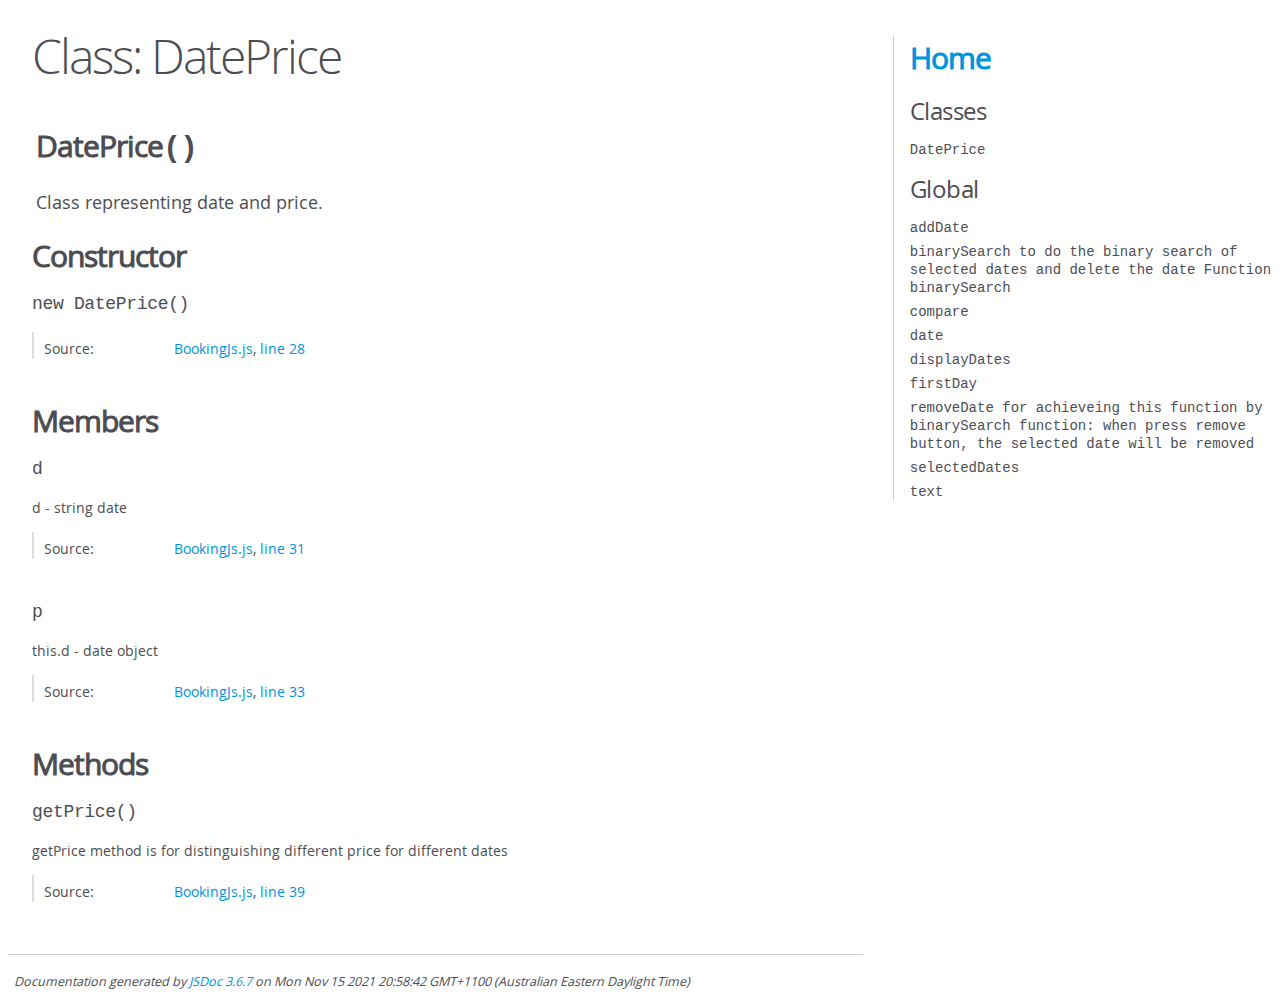
<file: ClientSideScriptingAssessmentShuoweiLi/out/DatePrice.html>
<!DOCTYPE html>
<html lang="en">
<head>
    <meta charset="utf-8">
    <title>JSDoc: Class: DatePrice</title>

    <script src="scripts/prettify/prettify.js"> </script>
    <script src="scripts/prettify/lang-css.js"> </script>
    <!--[if lt IE 9]>
      <script src="//html5shiv.googlecode.com/svn/trunk/html5.js"></script>
    <![endif]-->
    <link type="text/css" rel="stylesheet" href="styles/prettify-tomorrow.css">
    <link type="text/css" rel="stylesheet" href="styles/jsdoc-default.css">
</head>

<body>

<div id="main">

    <h1 class="page-title">Class: DatePrice</h1>

    




<section>

<header>
    
        <h2><span class="attribs"><span class="type-signature"></span></span>DatePrice<span class="signature">()</span><span class="type-signature"></span></h2>
        
            <div class="class-description">Class representing date and price.</div>
        
    
</header>

<article>
    <div class="container-overview">
    
        

    
    <h2>Constructor</h2>
    

    
    <h4 class="name" id="DatePrice"><span class="type-signature"></span>new DatePrice<span class="signature">()</span><span class="type-signature"></span></h4>
    

    















<dl class="details">

    

    

    

    

    

    

    

    

    

    

    

    

    
    <dt class="tag-source">Source:</dt>
    <dd class="tag-source"><ul class="dummy"><li>
        <a href="BookingJs.js.html">BookingJs.js</a>, <a href="BookingJs.js.html#line28">line 28</a>
    </li></ul></dd>
    

    

    

    
</dl>




















    
    </div>

    

    

    

    

    

    

    
        <h3 class="subsection-title">Members</h3>

        
            
<h4 class="name" id="d"><span class="type-signature"></span>d<span class="type-signature"></span></h4>




<div class="description">
    d - string date
</div>







<dl class="details">

    

    

    

    

    

    

    

    

    

    

    

    

    
    <dt class="tag-source">Source:</dt>
    <dd class="tag-source"><ul class="dummy"><li>
        <a href="BookingJs.js.html">BookingJs.js</a>, <a href="BookingJs.js.html#line31">line 31</a>
    </li></ul></dd>
    

    

    

    
</dl>






        
            
<h4 class="name" id="p"><span class="type-signature"></span>p<span class="type-signature"></span></h4>




<div class="description">
    this.d - date object
</div>







<dl class="details">

    

    

    

    

    

    

    

    

    

    

    

    

    
    <dt class="tag-source">Source:</dt>
    <dd class="tag-source"><ul class="dummy"><li>
        <a href="BookingJs.js.html">BookingJs.js</a>, <a href="BookingJs.js.html#line33">line 33</a>
    </li></ul></dd>
    

    

    

    
</dl>






        
    

    
        <h3 class="subsection-title">Methods</h3>

        
            

    

    
    <h4 class="name" id="getPrice"><span class="type-signature"></span>getPrice<span class="signature">()</span><span class="type-signature"></span></h4>
    

    



<div class="description">
    getPrice method is for distinguishing different price for different dates
</div>













<dl class="details">

    

    

    

    

    

    

    

    

    

    

    

    

    
    <dt class="tag-source">Source:</dt>
    <dd class="tag-source"><ul class="dummy"><li>
        <a href="BookingJs.js.html">BookingJs.js</a>, <a href="BookingJs.js.html#line39">line 39</a>
    </li></ul></dd>
    

    

    

    
</dl>




















        
    

    

    
</article>

</section>




</div>

<nav>
    <h2><a href="index.html">Home</a></h2><h3>Classes</h3><ul><li><a href="DatePrice.html">DatePrice</a></li></ul><h3>Global</h3><ul><li><a href="global.html#addDate">addDate</a></li><li><a href="global.html#binarySearchtodothebinarysearchofselecteddatesanddeletethedateFunctionbinarySearch">binarySearchto do the binary search of selected dates and delete the dateFunction binarySearch</a></li><li><a href="global.html#compare">compare</a></li><li><a href="global.html#date">date</a></li><li><a href="global.html#displayDates">displayDates</a></li><li><a href="global.html#firstDay">firstDay</a></li><li><a href="global.html#removeDateforachieveingthisfunctionbybinarySearchfunction:whenpressremovebutton,theselecteddatewillberemoved">removeDatefor achieveing this function by binarySearch function: when press remove button, the selected date will be removed</a></li><li><a href="global.html#selectedDates">selectedDates</a></li><li><a href="global.html#text">text</a></li></ul>
</nav>

<br class="clear">

<footer>
    Documentation generated by <a href="https://github.com/jsdoc/jsdoc">JSDoc 3.6.7</a> on Mon Nov 15 2021 20:58:42 GMT+1100 (Australian Eastern Daylight Time)
</footer>

<script> prettyPrint(); </script>
<script src="scripts/linenumber.js"> </script>
</body>
</html>
</file>
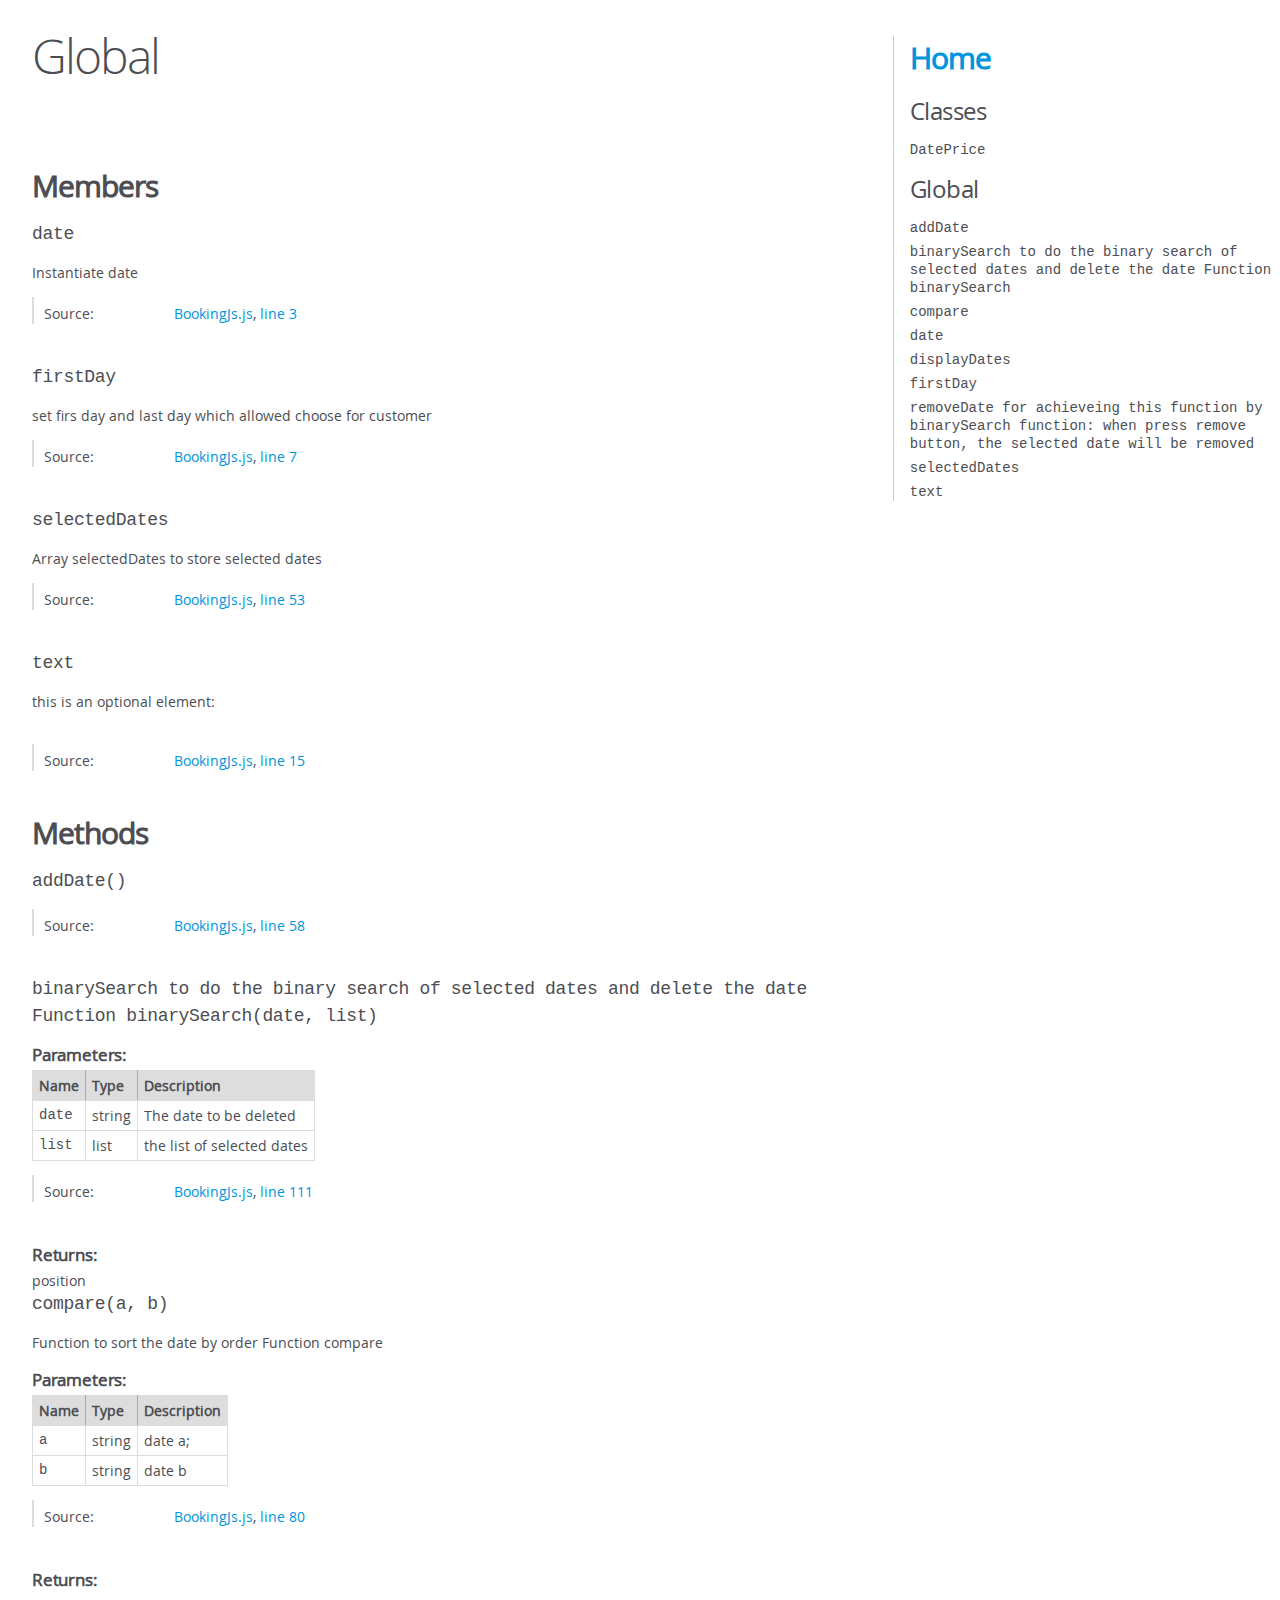
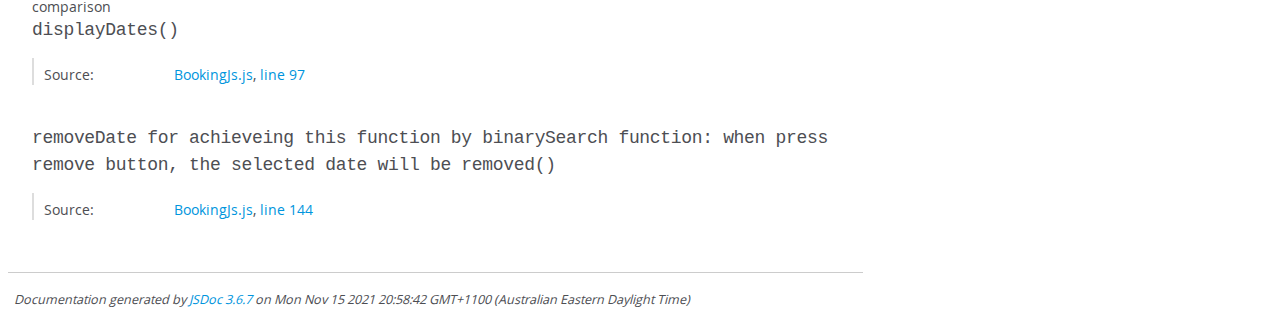
<file: ClientSideScriptingAssessmentShuoweiLi/out/global.html>
<!DOCTYPE html>
<html lang="en">
<head>
    <meta charset="utf-8">
    <title>JSDoc: Global</title>

    <script src="scripts/prettify/prettify.js"> </script>
    <script src="scripts/prettify/lang-css.js"> </script>
    <!--[if lt IE 9]>
      <script src="//html5shiv.googlecode.com/svn/trunk/html5.js"></script>
    <![endif]-->
    <link type="text/css" rel="stylesheet" href="styles/prettify-tomorrow.css">
    <link type="text/css" rel="stylesheet" href="styles/jsdoc-default.css">
</head>

<body>

<div id="main">

    <h1 class="page-title">Global</h1>

    




<section>

<header>
    
        <h2></h2>
        
    
</header>

<article>
    <div class="container-overview">
    
        

        


<dl class="details">

    

    

    

    

    

    

    

    

    

    

    

    

    

    

    

    
</dl>


        
    
    </div>

    

    

    

    

    

    

    
        <h3 class="subsection-title">Members</h3>

        
            
<h4 class="name" id="date"><span class="type-signature"></span>date<span class="type-signature"></span></h4>




<div class="description">
    Instantiate date
</div>







<dl class="details">

    

    

    

    

    

    

    

    

    

    

    

    

    
    <dt class="tag-source">Source:</dt>
    <dd class="tag-source"><ul class="dummy"><li>
        <a href="BookingJs.js.html">BookingJs.js</a>, <a href="BookingJs.js.html#line3">line 3</a>
    </li></ul></dd>
    

    

    

    
</dl>






        
            
<h4 class="name" id="firstDay"><span class="type-signature"></span>firstDay<span class="type-signature"></span></h4>




<div class="description">
    set firs day and last day which allowed choose for customer
</div>







<dl class="details">

    

    

    

    

    

    

    

    

    

    

    

    

    
    <dt class="tag-source">Source:</dt>
    <dd class="tag-source"><ul class="dummy"><li>
        <a href="BookingJs.js.html">BookingJs.js</a>, <a href="BookingJs.js.html#line7">line 7</a>
    </li></ul></dd>
    

    

    

    
</dl>






        
            
<h4 class="name" id="selectedDates"><span class="type-signature"></span>selectedDates<span class="type-signature"></span></h4>




<div class="description">
    Array selectedDates to store selected dates
</div>







<dl class="details">

    

    

    

    

    

    

    

    

    

    

    

    

    
    <dt class="tag-source">Source:</dt>
    <dd class="tag-source"><ul class="dummy"><li>
        <a href="BookingJs.js.html">BookingJs.js</a>, <a href="BookingJs.js.html#line53">line 53</a>
    </li></ul></dd>
    

    

    

    
</dl>






        
            
<h4 class="name" id="text"><span class="type-signature"></span>text<span class="type-signature"></span></h4>




<div class="description">
    this is an optional element: <option></option>
</div>







<dl class="details">

    

    

    

    

    

    

    

    

    

    

    

    

    
    <dt class="tag-source">Source:</dt>
    <dd class="tag-source"><ul class="dummy"><li>
        <a href="BookingJs.js.html">BookingJs.js</a>, <a href="BookingJs.js.html#line15">line 15</a>
    </li></ul></dd>
    

    

    

    
</dl>






        
    

    
        <h3 class="subsection-title">Methods</h3>

        
            

    

    
    <h4 class="name" id="addDate"><span class="type-signature"></span>addDate<span class="signature">()</span><span class="type-signature"></span></h4>
    

    















<dl class="details">

    

    

    

    

    

    

    

    

    

    

    

    

    
    <dt class="tag-source">Source:</dt>
    <dd class="tag-source"><ul class="dummy"><li>
        <a href="BookingJs.js.html">BookingJs.js</a>, <a href="BookingJs.js.html#line58">line 58</a>
    </li></ul></dd>
    

    

    

    
</dl>




















        
            

    

    
    <h4 class="name" id="binarySearchtodothebinarysearchofselecteddatesanddeletethedateFunctionbinarySearch"><span class="type-signature"></span>binarySearchto do the binary search of selected dates and delete the dateFunction binarySearch<span class="signature">(date, list)</span><span class="type-signature"></span></h4>
    

    











    <h5>Parameters:</h5>
    

<table class="params">
    <thead>
    <tr>
        
        <th>Name</th>
        

        <th>Type</th>

        

        

        <th class="last">Description</th>
    </tr>
    </thead>

    <tbody>
    

        <tr>
            
                <td class="name"><code>date</code></td>
            

            <td class="type">
            
                
<span class="param-type">string</span>


            
            </td>

            

            

            <td class="description last">The date to be deleted</td>
        </tr>

    

        <tr>
            
                <td class="name"><code>list</code></td>
            

            <td class="type">
            
                
<span class="param-type">list</span>


            
            </td>

            

            

            <td class="description last">the list of selected dates</td>
        </tr>

    
    </tbody>
</table>






<dl class="details">

    

    

    

    

    

    

    

    

    

    

    

    

    
    <dt class="tag-source">Source:</dt>
    <dd class="tag-source"><ul class="dummy"><li>
        <a href="BookingJs.js.html">BookingJs.js</a>, <a href="BookingJs.js.html#line111">line 111</a>
    </li></ul></dd>
    

    

    

    
</dl>















<h5>Returns:</h5>

        
<div class="param-desc">
    position
</div>



    





        
            

    

    
    <h4 class="name" id="compare"><span class="type-signature"></span>compare<span class="signature">(a, b)</span><span class="type-signature"></span></h4>
    

    



<div class="description">
    Function to sort the date by orderFunction compare
</div>









    <h5>Parameters:</h5>
    

<table class="params">
    <thead>
    <tr>
        
        <th>Name</th>
        

        <th>Type</th>

        

        

        <th class="last">Description</th>
    </tr>
    </thead>

    <tbody>
    

        <tr>
            
                <td class="name"><code>a</code></td>
            

            <td class="type">
            
                
<span class="param-type">string</span>


            
            </td>

            

            

            <td class="description last">date a;</td>
        </tr>

    

        <tr>
            
                <td class="name"><code>b</code></td>
            

            <td class="type">
            
                
<span class="param-type">string</span>


            
            </td>

            

            

            <td class="description last">date b</td>
        </tr>

    
    </tbody>
</table>






<dl class="details">

    

    

    

    

    

    

    

    

    

    

    

    

    
    <dt class="tag-source">Source:</dt>
    <dd class="tag-source"><ul class="dummy"><li>
        <a href="BookingJs.js.html">BookingJs.js</a>, <a href="BookingJs.js.html#line80">line 80</a>
    </li></ul></dd>
    

    

    

    
</dl>















<h5>Returns:</h5>

        
<div class="param-desc">
    comparison
</div>



    





        
            

    

    
    <h4 class="name" id="displayDates"><span class="type-signature"></span>displayDates<span class="signature">()</span><span class="type-signature"></span></h4>
    

    















<dl class="details">

    

    

    

    

    

    

    

    

    

    

    

    

    
    <dt class="tag-source">Source:</dt>
    <dd class="tag-source"><ul class="dummy"><li>
        <a href="BookingJs.js.html">BookingJs.js</a>, <a href="BookingJs.js.html#line97">line 97</a>
    </li></ul></dd>
    

    

    

    
</dl>




















        
            

    

    
    <h4 class="name" id="removeDateforachieveingthisfunctionbybinarySearchfunction:whenpressremovebutton,theselecteddatewillberemoved"><span class="type-signature"></span>removeDatefor achieveing this function by binarySearch function: when press remove button, the selected date will be removed<span class="signature">()</span><span class="type-signature"></span></h4>
    

    















<dl class="details">

    

    

    

    

    

    

    

    

    

    

    

    

    
    <dt class="tag-source">Source:</dt>
    <dd class="tag-source"><ul class="dummy"><li>
        <a href="BookingJs.js.html">BookingJs.js</a>, <a href="BookingJs.js.html#line144">line 144</a>
    </li></ul></dd>
    

    

    

    
</dl>




















        
    

    

    
</article>

</section>




</div>

<nav>
    <h2><a href="index.html">Home</a></h2><h3>Classes</h3><ul><li><a href="DatePrice.html">DatePrice</a></li></ul><h3>Global</h3><ul><li><a href="global.html#addDate">addDate</a></li><li><a href="global.html#binarySearchtodothebinarysearchofselecteddatesanddeletethedateFunctionbinarySearch">binarySearchto do the binary search of selected dates and delete the dateFunction binarySearch</a></li><li><a href="global.html#compare">compare</a></li><li><a href="global.html#date">date</a></li><li><a href="global.html#displayDates">displayDates</a></li><li><a href="global.html#firstDay">firstDay</a></li><li><a href="global.html#removeDateforachieveingthisfunctionbybinarySearchfunction:whenpressremovebutton,theselecteddatewillberemoved">removeDatefor achieveing this function by binarySearch function: when press remove button, the selected date will be removed</a></li><li><a href="global.html#selectedDates">selectedDates</a></li><li><a href="global.html#text">text</a></li></ul>
</nav>

<br class="clear">

<footer>
    Documentation generated by <a href="https://github.com/jsdoc/jsdoc">JSDoc 3.6.7</a> on Mon Nov 15 2021 20:58:42 GMT+1100 (Australian Eastern Daylight Time)
</footer>

<script> prettyPrint(); </script>
<script src="scripts/linenumber.js"> </script>
</body>
</html>
</file>
<file: ClientSideScriptingAssessmentShuoweiLi/out/styles/prettify-tomorrow.css>
/* Tomorrow Theme */
/* Original theme - https://github.com/chriskempson/tomorrow-theme */
/* Pretty printing styles. Used with prettify.js. */
/* SPAN elements with the classes below are added by prettyprint. */
/* plain text */
.pln {
  color: #4d4d4c; }

@media screen {
  /* string content */
  .str {
    color: #718c00; }

  /* a keyword */
  .kwd {
    color: #8959a8; }

  /* a comment */
  .com {
    color: #8e908c; }

  /* a type name */
  .typ {
    color: #4271ae; }

  /* a literal value */
  .lit {
    color: #f5871f; }

  /* punctuation */
  .pun {
    color: #4d4d4c; }

  /* lisp open bracket */
  .opn {
    color: #4d4d4c; }

  /* lisp close bracket */
  .clo {
    color: #4d4d4c; }

  /* a markup tag name */
  .tag {
    color: #c82829; }

  /* a markup attribute name */
  .atn {
    color: #f5871f; }

  /* a markup attribute value */
  .atv {
    color: #3e999f; }

  /* a declaration */
  .dec {
    color: #f5871f; }

  /* a variable name */
  .var {
    color: #c82829; }

  /* a function name */
  .fun {
    color: #4271ae; } }
/* Use higher contrast and text-weight for printable form. */
@media print, projection {
  .str {
    color: #060; }

  .kwd {
    color: #006;
    font-weight: bold; }

  .com {
    color: #600;
    font-style: italic; }

  .typ {
    color: #404;
    font-weight: bold; }

  .lit {
    color: #044; }

  .pun, .opn, .clo {
    color: #440; }

  .tag {
    color: #006;
    font-weight: bold; }

  .atn {
    color: #404; }

  .atv {
    color: #060; } }
/* Style */
/*
pre.prettyprint {
  background: white;
  font-family: Consolas, Monaco, 'Andale Mono', monospace;
  font-size: 12px;
  line-height: 1.5;
  border: 1px solid #ccc;
  padding: 10px; }
*/

/* Specify class=linenums on a pre to get line numbering */
ol.linenums {
  margin-top: 0;
  margin-bottom: 0; }

/* IE indents via margin-left */
li.L0,
li.L1,
li.L2,
li.L3,
li.L4,
li.L5,
li.L6,
li.L7,
li.L8,
li.L9 {
  /* */ }

/* Alternate shading for lines */
li.L1,
li.L3,
li.L5,
li.L7,
li.L9 {
  /* */ }
</file>
<file: ClientSideScriptingAssessmentShuoweiLi/out/styles/jsdoc-default.css>
@font-face {
    font-family: 'Open Sans';
    font-weight: normal;
    font-style: normal;
    src: url('../fonts/OpenSans-Regular-webfont.eot');
    src:
        local('Open Sans'),
        local('OpenSans'),
        url('../fonts/OpenSans-Regular-webfont.eot?#iefix') format('embedded-opentype'),
        url('../fonts/OpenSans-Regular-webfont.woff') format('woff'),
        url('../fonts/OpenSans-Regular-webfont.svg#open_sansregular') format('svg');
}

@font-face {
    font-family: 'Open Sans Light';
    font-weight: normal;
    font-style: normal;
    src: url('../fonts/OpenSans-Light-webfont.eot');
    src:
        local('Open Sans Light'),
        local('OpenSans Light'),
        url('../fonts/OpenSans-Light-webfont.eot?#iefix') format('embedded-opentype'),
        url('../fonts/OpenSans-Light-webfont.woff') format('woff'),
        url('../fonts/OpenSans-Light-webfont.svg#open_sanslight') format('svg');
}

html
{
    overflow: auto;
    background-color: #fff;
    font-size: 14px;
}

body
{
    font-family: 'Open Sans', sans-serif;
    line-height: 1.5;
    color: #4d4e53;
    background-color: white;
}

a, a:visited, a:active {
    color: #0095dd;
    text-decoration: none;
}

a:hover {
    text-decoration: underline;
}

header
{
    display: block;
    padding: 0px 4px;
}

tt, code, kbd, samp {
    font-family: Consolas, Monaco, 'Andale Mono', monospace;
}

.class-description {
    font-size: 130%;
    line-height: 140%;
    margin-bottom: 1em;
    margin-top: 1em;
}

.class-description:empty {
    margin: 0;
}

#main {
    float: left;
    width: 70%;
}

article dl {
    margin-bottom: 40px;
}

article img {
  max-width: 100%;
}

section
{
    display: block;
    background-color: #fff;
    padding: 12px 24px;
    border-bottom: 1px solid #ccc;
    margin-right: 30px;
}

.variation {
    display: none;
}

.signature-attributes {
    font-size: 60%;
    color: #aaa;
    font-style: italic;
    font-weight: lighter;
}

nav
{
    display: block;
    float: right;
    margin-top: 28px;
    width: 30%;
    box-sizing: border-box;
    border-left: 1px solid #ccc;
    padding-left: 16px;
}

nav ul {
    font-family: 'Lucida Grande', 'Lucida Sans Unicode', arial, sans-serif;
    font-size: 100%;
    line-height: 17px;
    padding: 0;
    margin: 0;
    list-style-type: none;
}

nav ul a, nav ul a:visited, nav ul a:active {
    font-family: Consolas, Monaco, 'Andale Mono', monospace;
    line-height: 18px;
    color: #4D4E53;
}

nav h3 {
    margin-top: 12px;
}

nav li {
    margin-top: 6px;
}

footer {
    display: block;
    padding: 6px;
    margin-top: 12px;
    font-style: italic;
    font-size: 90%;
}

h1, h2, h3, h4 {
    font-weight: 200;
    margin: 0;
}

h1
{
    font-family: 'Open Sans Light', sans-serif;
    font-size: 48px;
    letter-spacing: -2px;
    margin: 12px 24px 20px;
}

h2, h3.subsection-title
{
    font-size: 30px;
    font-weight: 700;
    letter-spacing: -1px;
    margin-bottom: 12px;
}

h3
{
    font-size: 24px;
    letter-spacing: -0.5px;
    margin-bottom: 12px;
}

h4
{
    font-size: 18px;
    letter-spacing: -0.33px;
    margin-bottom: 12px;
    color: #4d4e53;
}

h5, .container-overview .subsection-title
{
    font-size: 120%;
    font-weight: bold;
    letter-spacing: -0.01em;
    margin: 8px 0 3px 0;
}

h6
{
    font-size: 100%;
    letter-spacing: -0.01em;
    margin: 6px 0 3px 0;
    font-style: italic;
}

table
{
    border-spacing: 0;
    border: 0;
    border-collapse: collapse;
}

td, th
{
    border: 1px solid #ddd;
    margin: 0px;
    text-align: left;
    vertical-align: top;
    padding: 4px 6px;
    display: table-cell;
}

thead tr
{
    background-color: #ddd;
    font-weight: bold;
}

th { border-right: 1px solid #aaa; }
tr > th:last-child { border-right: 1px solid #ddd; }

.ancestors, .attribs { color: #999; }
.ancestors a, .attribs a
{
    color: #999 !important;
    text-decoration: none;
}

.clear
{
    clear: both;
}

.important
{
    font-weight: bold;
    color: #950B02;
}

.yes-def {
    text-indent: -1000px;
}

.type-signature {
    color: #aaa;
}

.name, .signature {
    font-family: Consolas, Monaco, 'Andale Mono', monospace;
}

.details { margin-top: 14px; border-left: 2px solid #DDD; }
.details dt { width: 120px; float: left; padding-left: 10px;  padding-top: 6px; }
.details dd { margin-left: 70px; }
.details ul { margin: 0; }
.details ul { list-style-type: none; }
.details li { margin-left: 30px; padding-top: 6px; }
.details pre.prettyprint { margin: 0 }
.details .object-value { padding-top: 0; }

.description {
    margin-bottom: 1em;
    margin-top: 1em;
}

.code-caption
{
    font-style: italic;
    font-size: 107%;
    margin: 0;
}

.source
{
    border: 1px solid #ddd;
    width: 80%;
    overflow: auto;
}

.prettyprint.source {
    width: inherit;
}

.source code
{
    font-size: 100%;
    line-height: 18px;
    display: block;
    padding: 4px 12px;
    margin: 0;
    background-color: #fff;
    color: #4D4E53;
}

.prettyprint code span.line
{
  display: inline-block;
}

.prettyprint.linenums
{
  padding-left: 70px;
  -webkit-user-select: none;
  -moz-user-select: none;
  -ms-user-select: none;
  user-select: none;
}

.prettyprint.linenums ol
{
  padding-left: 0;
}

.prettyprint.linenums li
{
  border-left: 3px #ddd solid;
}

.prettyprint.linenums li.selected,
.prettyprint.linenums li.selected *
{
  background-color: lightyellow;
}

.prettyprint.linenums li *
{
  -webkit-user-select: text;
  -moz-user-select: text;
  -ms-user-select: text;
  user-select: text;
}

.params .name, .props .name, .name code {
    color: #4D4E53;
    font-family: Consolas, Monaco, 'Andale Mono', monospace;
    font-size: 100%;
}

.params td.description > p:first-child,
.props td.description > p:first-child
{
    margin-top: 0;
    padding-top: 0;
}

.params td.description > p:last-child,
.props td.description > p:last-child
{
    margin-bottom: 0;
    padding-bottom: 0;
}

.disabled {
    color: #454545;
}
</file>
<file: ClientSideScriptingAssessmentShuoweiLi/Scenario.css>
﻿body {
}

@media screen {
    body {
        background-image: url('wwwroot/image/back_beach.jpg');
        background-size: 1920px 100px;
        background-repeat: no-repeat;
        background-position: top;
    }

    .quarter {
        float: left;
        width: 24.44444%;
        padding:0 8px;
        column-rule:4px;
        column-rule-color:aqua;
        
    }

    h1 {
        text-align: center;
        font-family: Helvetica, Calibri, suitable default;
        color: #87423c;
    }
    h3 {
        color: #4d1d18;
        text-size-adjust: 24px;
    }
    p{
        line-height:150%;

    }
    header{
        background:
    }

   
    /* navigation styles */
    nav ul {
        list-style: none;
        text-align: center;
        padding-left: 0px;
    }

    nav li {
        color: #4d1d18;
        display: inline-block;
        width: 25%;
        border-right: 5px solid #aaaaaa;
        -webkit-box-sizing: border-box;
        -moz-box-sizing: border-box;
        box-sizing: border-box;
    }
    nav li:last-child{
        border-right:none;
    }

        
    /* links state */
    nav a:link {
        text-transform: uppercase;
        text-decoration: none;
        color: #555;
    }

    nav a:visited {
        text-transform: uppercase;
        text-decoration: none;
        color: #555;
    }

    nav a:hover {
        text-decoration: underline;
    }

  
}

@media print {
    nav {
        display: none;
    }
}
</file>
<file: ClientSideScriptingAssessmentShuoweiLi/SlideshowGalleryCss.css>
﻿body {
}
* {
    box-sizing: border-box;
}

/* Position the image container (needed to position the left and right arrows) */
.container {
    position: relative;
}

/* Hide the images by default */
.mySlides {
    display: inline-block;
}

/* Add a pointer when hovering over the thumbnail images */
.cursor {
    cursor: pointer;
}

/* Next & previous buttons */
.prev,
.next {
    cursor: pointer;
    position: absolute;
    top: 40%;
    width: auto;
    padding: 16px;
    margin-top: -50px;
    color: white;
    font-weight: bold;
    font-size: 20px;
    border-radius: 0 3px 3px 0;
    user-select: none;
    -webkit-user-select: none;
}

/* Position the "next button" to the right */
.next {
    right: 0;
    border-radius: 3px 0 0 3px;
}

    /* On hover, add a black background color with a little bit see-through */
    .prev:hover,
    .next:hover {
        background-color: rgba(0, 0, 0, 0.8);
    }

/* Number text (1/3 etc) */
.numbertext {
    color: #f2f2f2;
    font-size: 12px;
    padding: 8px 12px;
    position: absolute;
    top: 0;
}

/* Container for image text */
.caption-container {
    text-align: center;
    background-color: #222;
    padding: 2px 16px;
    color: white;
}

.row:after {
    content: "";
    display: table;
    clear: both;
}

/* Six columns side by side */
.column {
    float: left;
    width: 16.66%;
}

/* Add a transparency effect for thumnbail images */
.demo {
    opacity: 0.6;
}

    .active,
    .demo:hover {
        opacity: 1;
    }
</file>
